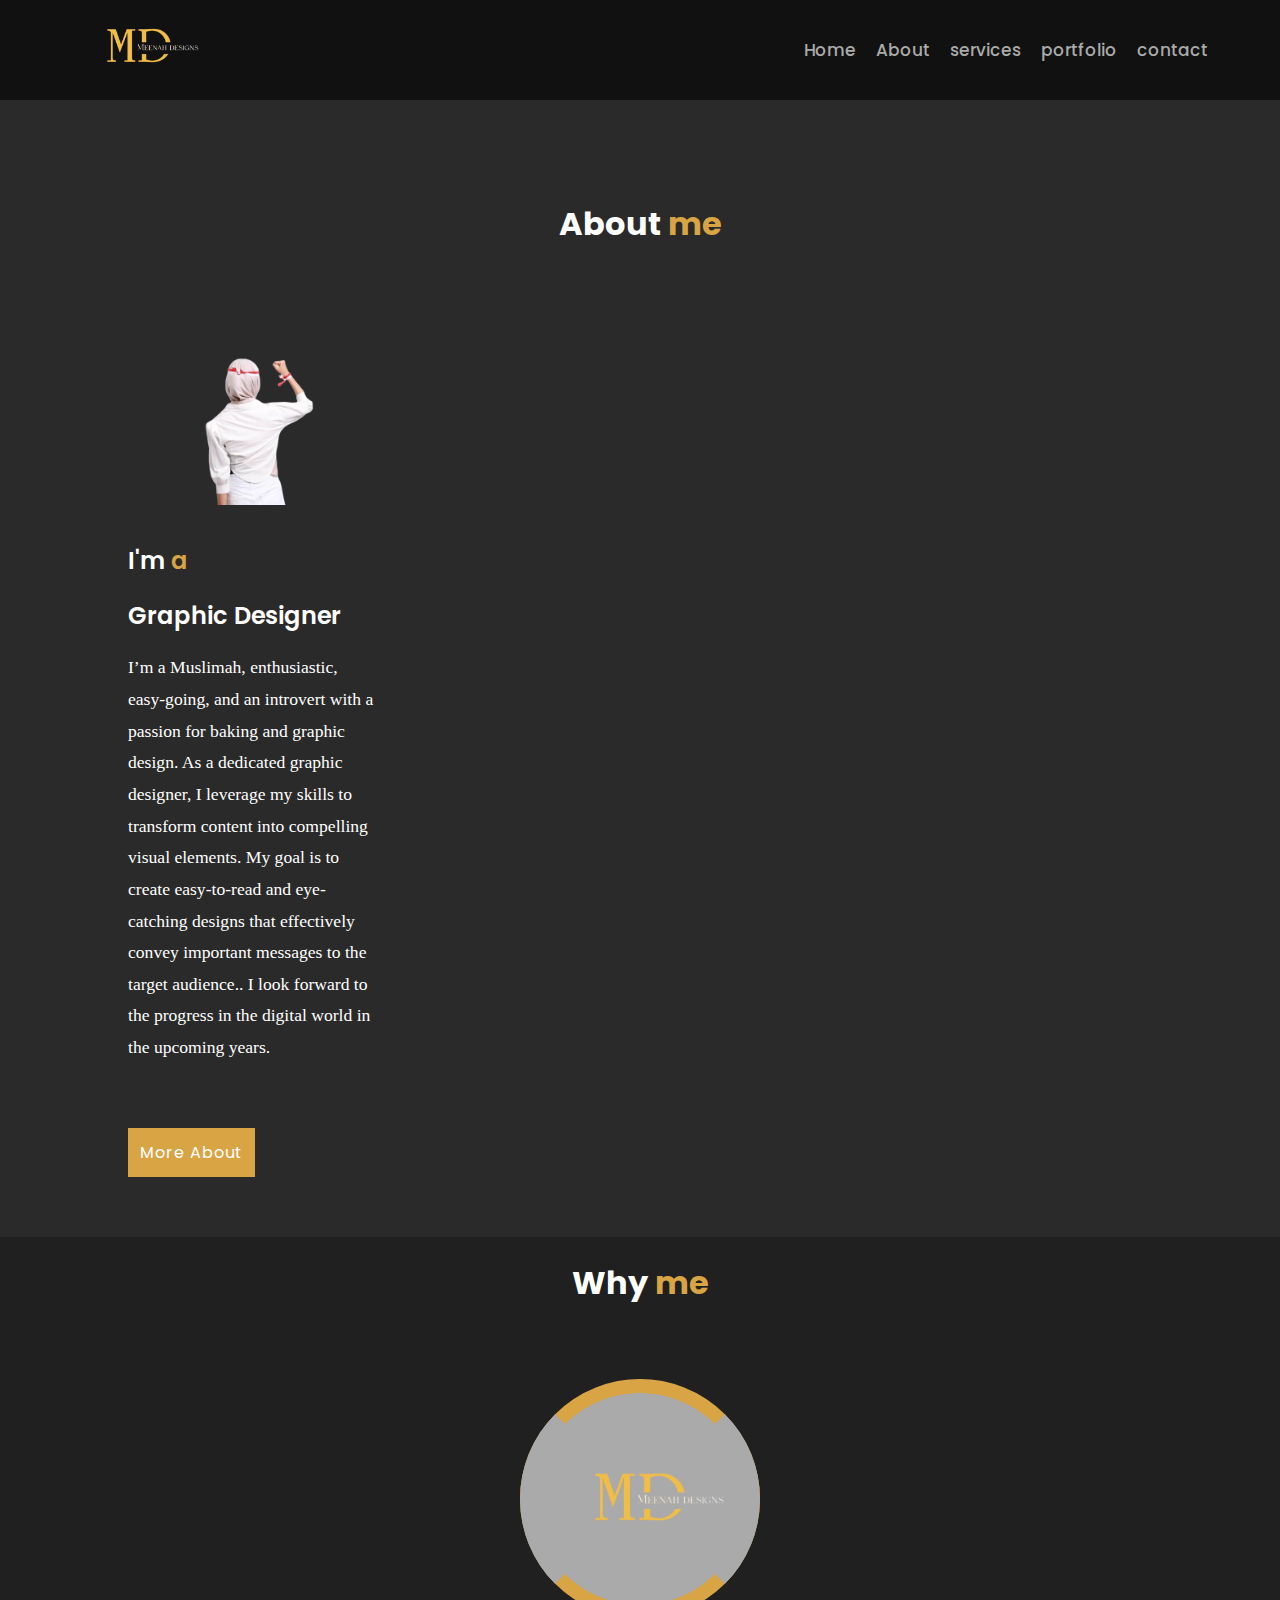
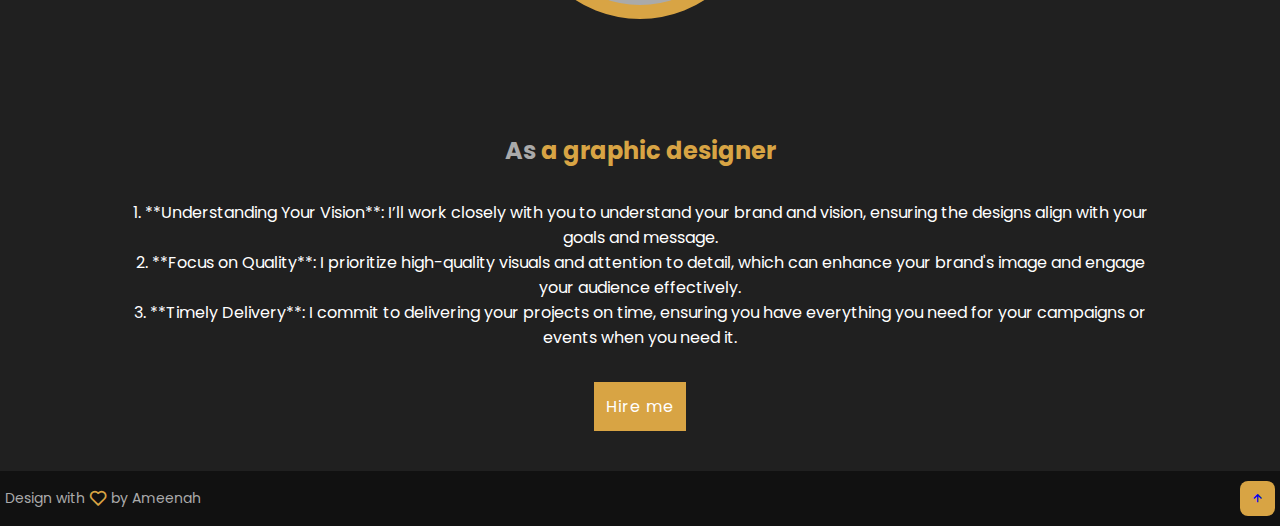
<file: about.html>
<!DOCTYPE html>
<html lang="en">
<head>
    <meta charset="UTF-8">
     <meta name="viewport" content ="width=device-width" initial-scale="1.0"/>
    
    <meta name="description" content="final project">
    <title>project</title>
    <Link rel="stylesheet" href="style.css">
      <link rel="stylesheet"
href="https://unpkg.com/boxicons@latest/css/boxicons.min.css">
  
</head>
<body>
    <!-------------- header --------------->
    <header class="header">
        <a href="#"><img src="logo.png" alt="logo">
          </a>
          <div class="navmenu" id="navmenu">
              <!-- JavaScript onclick -->
        <i class="bx bx-window-close" onclick="closeMenu()"></i>
        <ul>
               <li><a href="index.html">Home</a></li>
               <li><a href="about.html">About</a></li>
               <li><a href="services.html">services</a></li>
              <li><a href="portfolio.html">portfolio</a></li>
              <li><a href="contact.html">contact</a></li>
           </ul>
             
          </div>
           <i class="bx bx-menu" onclick="openMenu()"></i>
    </header>
    
    <!------------sub header------------>
    <section class="sub-header" id="sub-header">
        <h1>About <span>me</span></h1>
    </section>
    
   <!---------aboutsection  ------------->
   <section class="about" id="about">
       <div class="about-img">
           <img src="second.png" alt="second photo">
       </div>
       
       <div class="about-text">
           <h4>I'm <span>a</span></h4>
           <h4>Graphic Designer</h4>
           <p>I’m a Muslimah, enthusiastic, easy-going, and an introvert with a passion for baking and graphic design. As a dedicated graphic designer, I leverage my skills to transform content into compelling visual elements. My goal is to create easy-to-read and eye-catching designs that effectively convey important messages to the target audience.. I look forward to the progress in the digital world in the upcoming years.</p>
          <a href="" class="btn">More About</a>
       </div>
   </section>
   <section class="others" id="others">
       <div class="sub-text-title">
           <h2>Why <span>me</span></h2>
       </div>
       
           
     <div class="others-img">
         <img src="logo.png" alt="">
         <span class="circle-spin"></span>
     </div>
       <div class="others-text">
           <h3>As <span>a graphic designer</span></h3>
           <p>1. **Understanding Your Vision**: I’ll work closely with you to understand your brand and vision, ensuring the designs align with your goals and message.



           <p>2. **Focus on Quality**: I prioritize high-quality visuals and attention to detail, which can enhance your brand's image and engage your audience effectively.
           </p>
           <p>3. **Timely Delivery**: I commit to delivering your projects on time, ensuring you have everything you need for your campaigns or events when you need it.</p></p>
       </div>
       <div><a href="#" class="btn">Hire me</a></div>
   </section>
   
   
   <!-------service section -- ------>
   
   <!-------portfolio section  -------->
   
   <!------------contact section---------->
   
   
   <!------------ footer ---------->
   <footer class="footer">
       <div class="attribution">
         <p>Design with<i class="bx bx-heart"></i> by Ameenah</p>
           </div>
        <div class="move-up">
           <a href="#sub-header"><i class="bx bx-up-arrow-alt"></i></a> 
        </div>
   </footer>
   <!-- js for toggle menu-->
   <script>
       var navMenu = document.getElementById("navmenu");
       
       function openMenu() {
           navMenu.style.right= "O";
       }
       
       function closeMenu() {
           navMenu.style.right= "-200px";
       }
   </script>
</body>
</html>
</file>
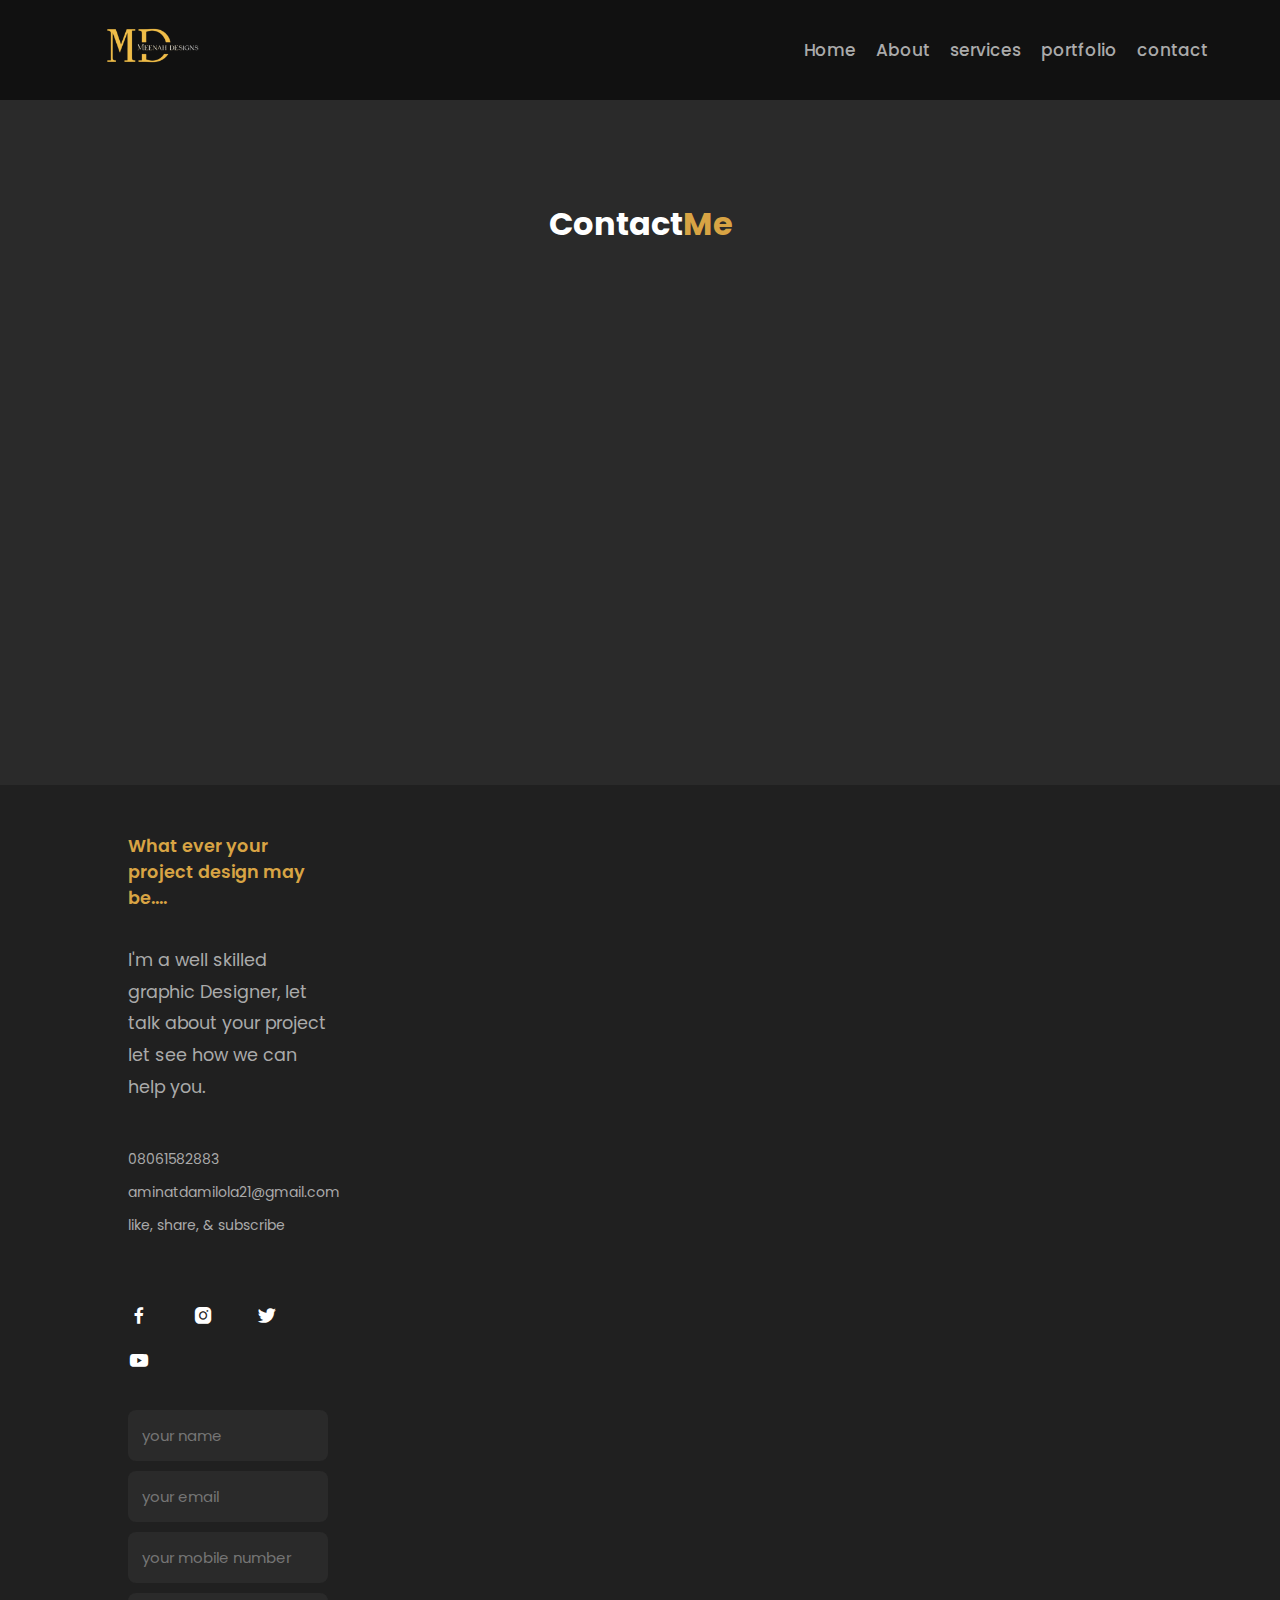
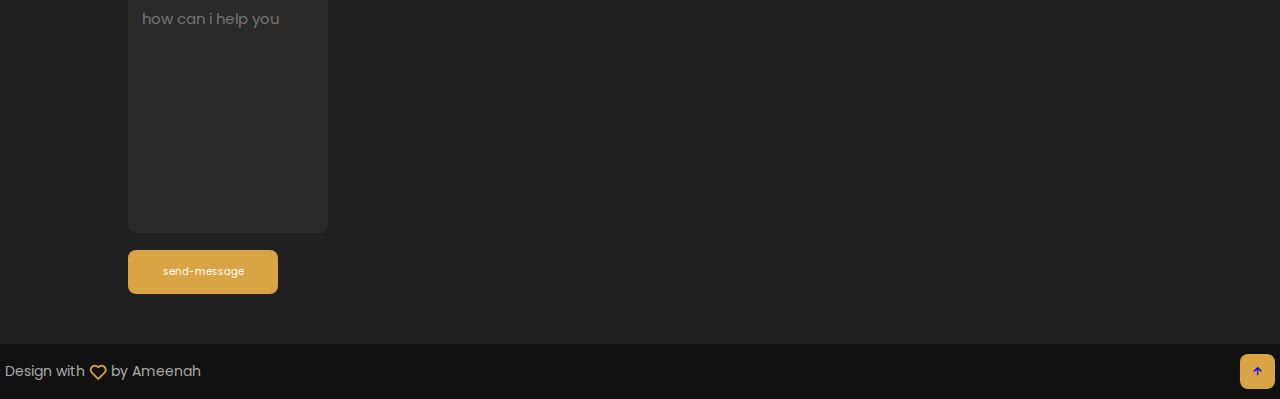
<file: contact.html>
<!DOCTYPE html>
<html lang="en">
<head>
    <meta charset="UTF-8">
     <meta name="viewport" content ="width=device-width" initial-scale="1.0"/>
    
    <meta name="description" content="final project">
    <title>project</title>
    <Link rel="stylesheet" href="style.css">
      <link rel="stylesheet"
href="https://unpkg.com/boxicons@latest/css/boxicons.min.css">
  
</head>
<body>
    <!-------------- header --------------->
    <header class="header">
        <a href="#"><img src="logo.png" alt="logo">
          </a>
          <div class="navmenu" id="navmenu">
              <!-- JavaScript onclick -->
        <i class="bx bx-window-close" onclick="closeMenu()"></i>
        <ul>
               <li><a href="index.html">Home</a></li>
               <li><a href="about.html">About</a></li>
               <li><a href="services.html">services</a></li>
              <li><a href="portfolio.html">portfolio</a></li>
              <li><a href="contact.html">contact</a></li>
           </ul>
             
          </div>
           <i class="bx bx-menu" onclick="openMenu()"></i>
     </header>
    
    <!------------sub header------------>
    <section class="sub-header" id="sub-header">
            <h1>Contact<span>Me</span></h1>
    </section>
    
   <!---------contact section ------------->
   <section class="map">
      <iframe src="https://www.google.com/maps/embed?pb=!1m18!1m12!1m3!1d8627.420168926905!2d4.074430684367438!3d7.4994720106212105!2m3!1f0!2f0!3f0!3m2!1i1024!2i768!4f13.1!3m3!1m2!1s0x1039c1bdace576bf%3A0xa9f483c3f9acd48c!2sPolice%20Station%2C%20Iyana%20Offa!5e0!3m2!1sen!2sng!4v1744709627133!5m2!1sen!2sng" width="300" height="450" style="border:0;" allowfullscreen="" loading="lazy" referrerpolicy="no-referrer-when-downgrade"></iframe>
  
      </div>
   </section>
   
   <section class="contact" id="contact">
       
       <h4 class="dot">What ever your project design may be....</h4>
       <p>I'm a well skilled graphic Designer, let talk about your project let see how we can help you.</p>
       <div class="list">
       <li><a href="#">08061582883</a> </li>
       <li><a href="#">aminatdamilola21@gmail.com</a> </li>
       <li><a href="#">like, share, & subscribe</a> </li>
       </div>
       
       <div class="icons">
          <a href="#"><i class="bx bxl-facebook"></i></a>
        <a href="#"><i class="bx bxl-instagram-alt"></i></a>
        <a href="#"><i class="bx bxl-twitter"></i></a>
        <a href="#"><i class="bx bxl-youtube"></i></a>
       </div>
       <div class="contact-form">
           <form action="">
           <input type="name" placeholder="your name" required>
           <input type="email" placeholder="your email" required>
           <input type="number" placeholder="your mobile number" required>
          <textarea rows="10" cols="20" name ="" id="" placeholder="how can i help you" requied></textarea>
           <input type="submit" value="send-message" class="submit">
           </form>
       </div>
   </section>
   
   
   <!-------service section -- ------>
   
   <!-------portfolio section  -------->
   
   <!------------contact section---------->
   
   </section>
   <!------------ footer ---------->
   <footer class="footer">
       <div class="attribution">
         <p>Design with<i class="bx bx-heart"></i> by Ameenah</p>
           </div>
        <div class="move-up">
           <a href="#sub-header"><i class="bx bx-up-arrow-alt"></i></a> 
        </div>
   </footer>
   <!-- js for toggle menu-->
   <script>
       var navMenu = document.getElementById("navmenu");
       
       function openMenu() {
           navMenu.style.right= "O";
       }
       
       function closeMenu() {
           navMenu.style.right= "-200px";
       }
   </script>
</body>
</html>
</file>
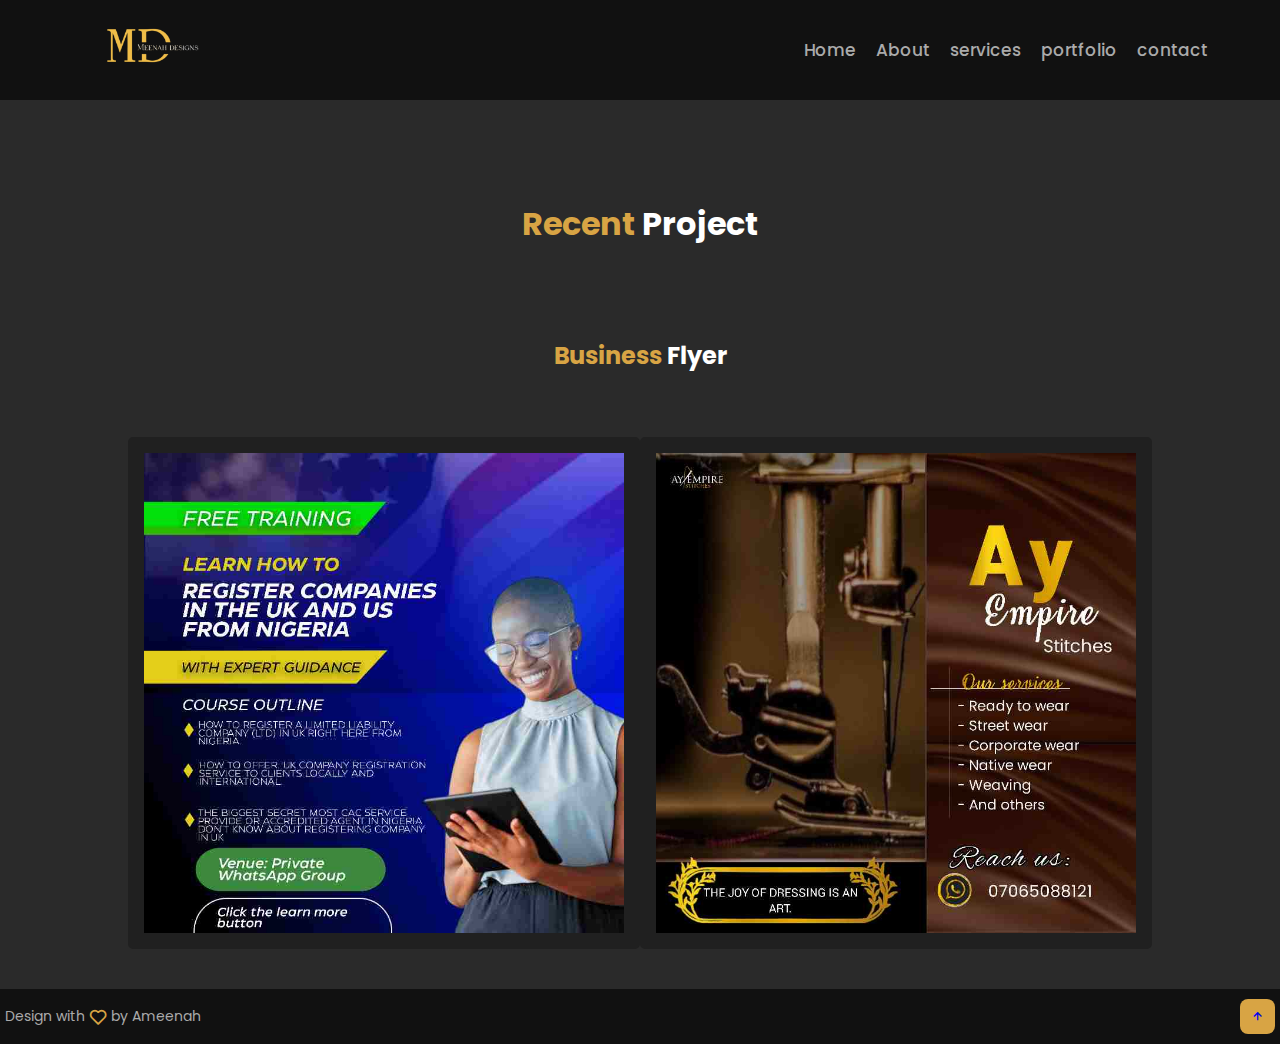
<file: portfolio.html>
<!DOCTYPE html>
<html lang="en">
<head>
    <meta charset="UTF-8">
     <meta name="viewport" content ="width=device-width" initial-scale="1.0"/>
    
    <meta name="description" content="final project">
    <title>project</title>
    <Link rel="stylesheet" href="style.css">
      <link rel="stylesheet"
href="https://unpkg.com/boxicons@latest/css/boxicons.min.css">
  
</head>
<body>
    <!-------------- header --------------->
    <header class="header">
        <a href="#"><img src="logo.png" alt="logo">
          </a>
          <div class="navmenu" id="navmenu">
              <!-- JavaScript onclick -->
        <i class="bx bx-window-close" onclick="closeMenu()"></i>
        <ul>
               <li><a href="index.html">Home</a></li>
               <li><a href="about.html">About</a></li>
               <li><a href="services.html">services</a></li>
              <li><a href="portfolio.html">portfolio</a></li>
              <li><a href="contact.html">contact</a></li>
           </ul>
             
          </div>
           <i class="bx bx-menu" onclick="openMenu()"></i>
    </header>
    
    <!------------sub header------------>
    <section class="sub-header" id="sub-header">
        <h1><span>Recent </span>Project</h1>
    </section>
    
   <!---------service section ------------->
   
   

   
   <!-------portfolio section  -------->
   
   <section class="portfolio" id="portfolio">
       <div class="text-title">
         <h2><span>Business </span>Flyer</h2>
       </div>
       <div class="portfolio-content">
           <div class="row">
               <img src="project1.jpg" alt="">
               <div class="cover">
               <h5>Social media design</h5>
               <p>This is a social media design with a multiple color along side a background gradient color blue, which indicate peace, trust  and tranquility.</p>
               <a href="#"><i class="bx bx-link-alt"></i>
           </a>
           </div>
           </div>
           
             <div class="row">
               <img src="project2.jpg" alt="" id="image">
               <div class="cover">
               <h5>Business flyer design</h5>
               <p>This is a business flyer design of concise detail on the services they render and with quality visual element.</p>
               <a href="#"><i class="bx bx-link-alt"></i>
           </a>
           </div>
           </div>
           <!-- link-external -->
           
           
           
           
           
           
   </section>
   
   
   <!------------contact section---------->
   
   </section>
   <!------------ footer ---------->
   <footer class="footer">
       <div class="attribution">
         <p>Design with<i class="bx bx-heart"></i> by Ameenah</p>
           </div>
        <div class="move-up">
           <a href="#sub-header"><i class="bx bx-up-arrow-alt"></i></a> 
        </div>
   </footer>
   <!-- js for toggle menu-->
   <script>
       var navMenu = document.getElementById("navmenu");
       
       function openMenu() {
           navMenu.style.right= "O";
       }
       
       function closeMenu() {
           navMenu.style.right= "-200px";
       }
   </script>
</body>
</html>
</file>
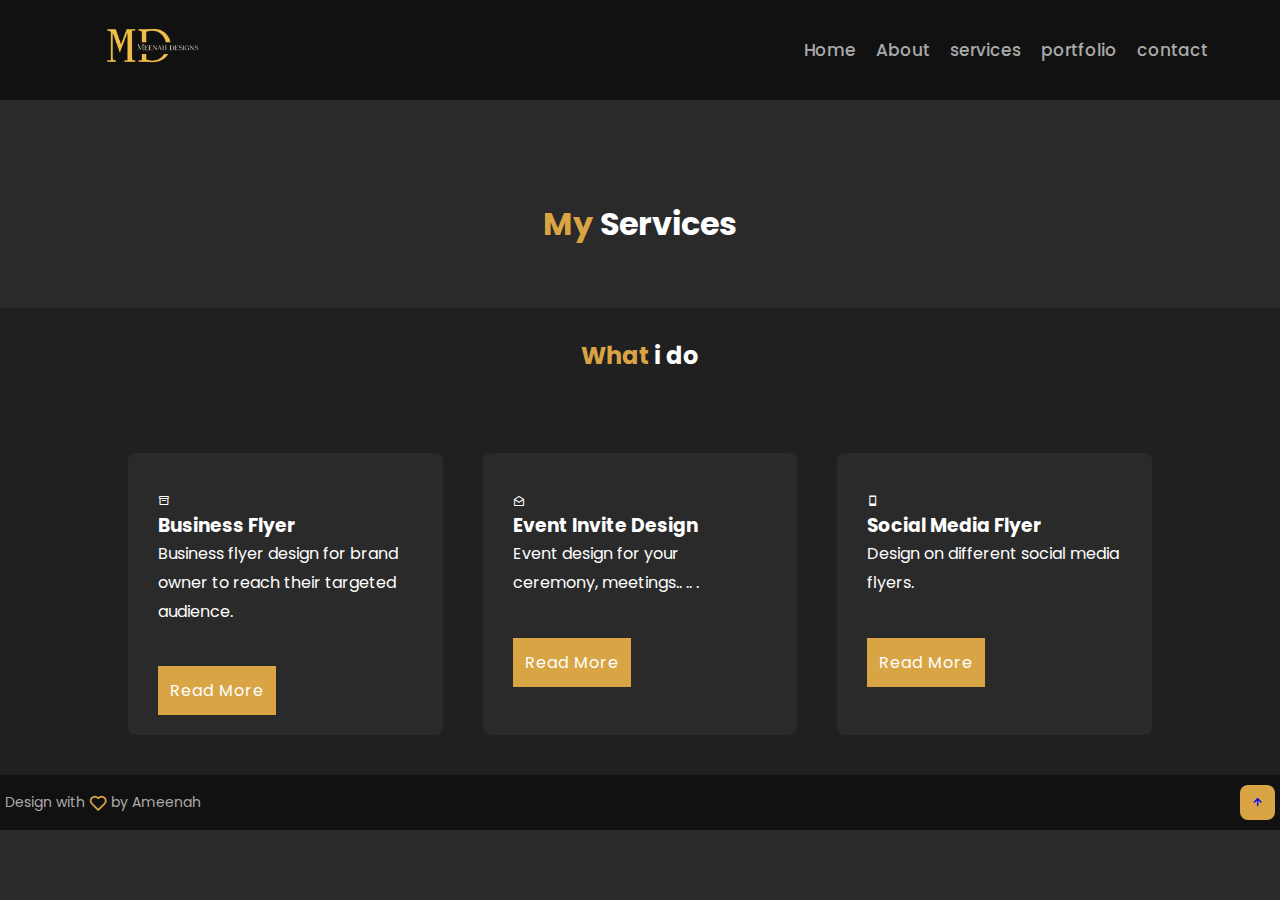
<file: services.html>
<!DOCTYPE html>
<html lang="en">
<head>
    <meta charset="UTF-8">
     <meta name="viewport" content ="width=device-width" initial-scale="1.0"/>
    
    <meta name="description" content="final project">
    <title>project</title>
    <Link rel="stylesheet" href="style.css">
      <link rel="stylesheet"
href="https://unpkg.com/boxicons@latest/css/boxicons.min.css">
  
</head>
<body>
    <!-------------- header --------------->
    <header class="header">
        <a href="#"><img src="logo.png" alt="logo">
          </a>
          <div class="navmenu" id="navmenu">
              <!-- JavaScript onclick -->
        <i class="bx bx-window-close" onclick="closeMenu()"></i>
        <ul>
               <li><a href="index.html">Home</a></li>
               <li><a href="about.html">About</a></li>
               <li><a href="services.html">services</a></li>
              <li><a href="portfolio.html">portfolio</a></li>
              <li><a href="contact.html">contact</a></li>
           </ul>
             
          </div>
           <i class="bx bx-menu" onclick="openMenu()"></i>
    </header>
    
    <!------------sub header------------>
    <section class="sub-header" id="sub-header">
        <h1><span>My </span>Services</h1>
    </section>
    
   <!---------service section ------------->
   <section class="services" id="service">
       <div class="text-title">
         <h2><span>What</span> i do</h2>
       </div>
       <div class="services-content">
           <div class="box">
             <div class="icons">
             <i class="bx bx-box"></i> 
               </div>
            <h3>Business Flyer</h3>
            <p>Business flyer design for brand owner to reach their targeted audience.</p>
            <a href="#" class="btn">Read More</a>
           </div>
           
             <div class="box">
             <div class="icons">
             <i class="bx bx-envelope-open"></i> 
               </div>
            <h3>Event Invite Design</h3>
            <p>Event design for your ceremony, meetings.. ..
            .</p>
            <a href="#" class="btn">Read More</a>
           </div>
           
           <div class="box">
             <div class="icons">
             <i class="bx bx-mobile"></i> 
               </div>
            <h3>Social Media Flyer</h3>
            <p>Design on different social media flyers.</p>
            <a href="#" class="btn">Read More</a>
           </div>
       </div>
   
   
   <!-------service section -- ------>
   
   <!-------portfolio section  -------->
   
   <!------------contact section---------->
   
   </section>
   <!------------ footer ---------->
   <footer class="footer">
       <div class="attribution">
         <p>Design with<i class="bx bx-heart"></i> by Ameenah</p>
           </div>
        <div class="move-up">
           <a href="#sub-header"><i class="bx bx-up-arrow-alt"></i></a> 
        </div>
   </footer>
   <!-- js for toggle menu-->
   <script>
       var navMenu = document.getElementById("navmenu");
       
       function openMenu() {
           navMenu.style.right= "O";
       }
       
       function closeMenu() {
           navMenu.style.right= "-200px";
       }
   </script>
</body>
</html>
</file>
<file: style.css>
@import url('https://fonts.googleapis.com/css2?family=Poppins:ital,wght@0,100;0,200;0,300;0,400;0,500;0,600;0,700;0,800;0,900;1,100;1,200;1,300;1,400;1,500;1,600;1,700;1,800;1,900&display=swap');
*{
    padding:0;
    margin:0;
    font-family: "Poppins", sans-serif;
    box-sizing:border-box;
    scroll-behaviour: smooth ;
    text-decoration:none;
    list-style:none;
}
:root{
    --bg-color-one:#2a2a2a;
    --bg-color-two:#202020;
    --bg-color-sides:#111;
     --text-color-one:#fff;
     --text-color-two:#aaa;
     --main-color:#D8A444;
      --big-font:3rem;
       --h2-font:2rem;
       --p-font:1.1rem;
}


html. body{
    overflow-x: hidden;
}


body{
    background-color:var(--bg-color-one);
    color :var( --text-color-one);
}

header{
    width: 100%;
    height :100px;
    position : fixed;
    top:0;
    right :0;
    bottom :0;
    left:0;
    z-index:1000;
    display :flex;
    align-items: center ;
    background-color:var(--bg-color-sides);
    padding :1px 1px;
    transition:all .45s ease ;
    justify-content: space-between;
}
 .header img{
     width: 150px;
 } 
.header .bx{
    display:none;
}
.navmenu{
    flex :1;
    text-align: right ;
}


.navmenu ul li{
    display: inline-block;
    padding :4px 6px;
    margin:0 2px;
    position : relative ;
}

.navmenu a{
    color:var(--text-color-two);
    font-size:17px;
    font-weight:500;
    transition:all .45s ease;
}

.navmenu a:hover, .navmenu a:active {
    color :var(--main-color);
}
    
 section {
     padding:30px 10% 40px;
 }

span{
    color:var(--main-color);
}

.home{
    position: relative ;
    height:100vh;
    width :90%;
    display :flex;
    align-items: center ;
    justify-content: center ;
    color :var(--text-color-one);
    margin-right:px;
    }
 .home::before {
     content :'';
  background-image :
   url('first.png');
     background-repeat:no-repeat;
     background-size:cover;
     position: absolute ;
     opacity :0.3;
     top:0px;
     left:0px;
     bottom:0px;
     right :0;
     width :100vw;
     height :100vh;
     z-index:1000;
     display :flex;
     align-items: center ;
     justify-content: center ;
 }
.show {
    margin:60px 0 20px;
}
.first {
    display : inline-block;
    margin-right:7px;
    padding :0 7px;
    line-height:20px;
    font-size:20px;
    font-weight:500px;
    border-radius:5px;
    background-color:var(--main-color);
    color:var(--text-color-one);
}

.second {
    display : inline-block;
    color:var(--text-color-two);
}


.home-content h1{
    font-size:var(--big-font);
    font-weight:700px;
    color:var(--text-color-one);
    line-height:1.1;
    margin :0 0 8px;
} 

.home-content h3{
    color :var(--text-color-one);
    margin: 0 0 15px;
    font-size:2rem;
    font-weight:700;
    line-height:1.1;
} 
.home-content p{
    color:var(--text-color-two);
    font-size:var(--p-font);
    line-height:1.5;
    margin-bottom:40px;
} 
.button {
    display : inline-block;
    align-items: center ;
    justify-content: center ;
}
.btn{
    display : inline-block;
    padding :12px;
    background-color:var(--main-color);
    font-size:1rem;
    font-weight:500px;
    color:var(--text-color-one);
    letter-spacing:1px;
    transition:all .45s ease;
}
.btn:hover{
    transform:scale(0.9);
}

.about {
    display:grid;
    grid-template-columns:  repeat(1 , 250px);
    align-items : center ;
    
    gap:1rem;
    background-color:var()
    
    }

.about-img img{
    max-width:400px;
    width:100%;
    height: auto ;
    border-radius:5px;
    
} 
.about-text h2{
    font-size:var(--h2-font);
    line-height:1;
} 
.about-text h4{
    font-size:24px;
    font-weight:600;
    color :var(--text-color-one);
    line-height:1.7;
    margin :13px 0 15px;
} 
.about-text p{
    font-size:var(--p-font);
    font-family:'Time new Roman', Time, serif;
    line-height:1.8;
    margin-bottom:4rem;
    
    
   
} 
.services {
    background-color:var(--bg-color-two);
}

.text-title{
    text-align: center;
}
.text-title h2{
    font-size:var(--h2-font);
}
.services-content{
    display :grid;
    grid-template-columns: repeat(auto-fit, minmax(250px, auto));
    gap:2.5rem;
    margin-top:5rem;
}

.services-content .box{
    background-color:var(--bg-color-one);
    padding:20px 30px;
    border-radius:8px;
    transition:all 45s ease;
}

.services-content .box:hover{
    transform:translateY(-8px);
}

.services-content .icons{
    font-size:12px;
    margin-top:20px;
} 
.service-content h3{
    font-size:24px;
    font-weight:600;
    color:var(--text-color-one);
    margin-bottom:15px;
} 

.services-content p{
    color :var(--text-color-one);
    font-size:1rem;
    line-height:1.8;
    margin-bottom:40px;
}
.portfolio-content{
    display:grid;
    grid-template-columns: repeat(auto-fit, minmax(200px, auto));
    align-items: center ;
    margin-top:4rem;
    overflow-x:clip;
    position : relative ;
} 

.portfolio~content .row{
    position: relative;
    overflow : hidden ; 
    cursor:pointer;
} 
.portfolio-content .row img{
    width:100%;
    display: block ;
    border-radius:5px;
    border:16px solid var(--bg-color-two);
    transition:transform 0.5s;
}

.portfolio-content .row .cover{
    width:100%;
    height:0;
    position: absolute ;
    left:0;
    bottom :0;
   overflow : hidden ;
    display:flex;
    flex-direction:column;
    align-items: center ;
background-image:linear-gradient(rgba(0,0,0,0.7),#D8A444);
    border-radius:8px;
    padding :0 20px;
    transition: height o.5s;
    
} 
.portfolio-content .row .cover h5{
    font-size:20px;
    font-weight:600;
    margin :15px 0;
   }
   .portfolio-content .row .cover p{
       text-align: center ;
       color:var(--text-color-two);
       line-height:1.8;
   }
   
   .portfolio-content .row .cover i{
       width:60px;
       height:60px;
       font-size:20px;
       margin-top:20px;
       display :flex;
       align-items: center ;
       justify-content: center ;
       border-radius:50%;
      background-color:var(--text-color-one);
   } 
   
   
  .contact {
      background-color:var(--bg-color-two);
      display:grid;
      grid-template-columns: repeat(1, 200px);
      align-items: center ;
      gap:1.0rem;/* 2.5 */
      /* repeat (2 1fr)*/
  }
  .contact h2{
      font-size:1.5rem;
      line-height:1;
  } 
  .contact h4{
      margin:18px 0px;
      font-size:20px;
      font-weight:600;
      color :var(--text-color-one);
 } 
 .contact p{
     color:var(--text-color-two);
     font-size:var(--p-font);
     margin-bottom:30px;
     line-height:1.8;
 } 
 .contact .list{
     margin-bottom:2.5rem;
 }
 .contact .list li{
     margin-bottom:12px;
 }
 
.contact .list li a{
     display : block ;
     color :var(--text-color-two);
     font-size:14px;
     transition:all .45s ease;
 }
 
 .contact .list li a:hover{
     color:var(--text-color-one);
     transform:translateY(5px);
 } 
 .contact .icons  i{
     width :45px;
     height :45px;
     color:var(--text-color-one);
     font-size:22px;
     display: inline-block;
     align-items: center ;
     justify-content: center ;
     margin-right:15px;
     transition:all .45s ease;
 }
 .contact icons li:hover{
     color :var(--main-color);
 } 
 .contact-form form {
     position : relative ;
     
 }
 
 .contact-form form input, .contact-form form textarea{
     width :100%;
     padding :14px;
     background-color:var(--bg-color-one);
     color :var(--text-color-one);
     border :none;
     outline :none;
     font-size:15px;
     border-radius:8px;
     margin-bottom:10px;
 } 
 
 .contact-form form textarea{
     resize:none;
     height:240px;
 } 
 .contact-form form .submit {
     width :150px;
     display : inline-block;
     font-size:10px;
     background-color:var(--main-color);
     color:var(--text-color-one);
     transition:all .45s ease;
 }
 .contact-form .submit:hover{
     transform:scale(1.1);
     cursor :pointer;
 }
 .footer{
     padding :10px 5px;/* 20 15 */
     display :flex;
     align-items: center ;
     flex-wrap:wrap;
     justify-content:space-between;
     gap:1rem;/* 2 */
     background-color:var(--bg-color-sides);
 } 
 .footer .attribution p {
     color:var(--text-color-two);
     font-size:14px;/* 14 */
     display :flex;
     align-items: center ;
     
 }
 .footer .attribution i{
     color :var(--main-color);
     font-size:20px;
     margin : 0 3px;
 }
 
 .footer .move-up i{
     padding :10px;
     border-radius: 8px;
     font-size:15px;
     background-color:var(--main-color);
 }
 
 @media (max-width: 1480px) {
     .header{
         padding:12px 5%;
         transition :1s;
          }
          
          section {
           margin-top:20px;  
          }
          footer{
              padding :12px 7%;
          }
 }
 
 @media (max-width:1100px){
     :root{
          --big-font:3rem;
       --h2-font:2.5rem;
       --p-font:1rem;
     }
     .home {
         height :87vh;
         font-size:2.3rem;
         
     }
 }
 
 @media (max-width:920px){
     .about, .contact {
         grid-template:1fr;
         
     }
     .about-img img{
         width :100%;
         height : auto ;
         max-width:100%;
     }
 }
 @media (max-width:700px){
     .header .bx{
         display : block ;
         color :var(--text-color-one);
         margin :10px;
         font-size:30px;
         cursor :pointer;
     }
     .navmenu ul{
         padding :30px;
         
     }
     .navmenu ul li{
         display : block ;
     }
     .navmenu{
         position : fixed ;
      background-color:var(--bg-color-sides);
      height :100%;
      width :200px;
      top:0;
      right :-200px;
      z-index:2;
      transition :all .45s ease;
      text-align: center ;
      
      
     }
     
     .navmenu a{
         display : block ;
         margin :17px;
         font-size:20px;
         transition :all .45s ease;
         color :var(--text-color-one);
     }
     
 }
 

 
 @media(max-width:480px){
      .home{
    font-size:30px; 
    
 } 
 .home h3{
     font-size:20px;
 }
 .portfolio-content{
     grid-template-columns: repeat(auto-fit,minmax(200px, auto));
     
 }
 .portfolio-coontent .nav .cover p{
     font-size:13px;
     line-height:1.5px;
     
 }
 h5{
     font-size:15px;
     max-width:10px;
 }
  
 
 }

/............   webpages     ............/

#sub-header {
    height :70vh;
    width :100px;
    background-image:
linear-gradient(rgba(0,0,0,0.9),rgba(0,0,0,0.9)),url("./images/first.png");
    
 }
 .sub-header h1{
     margin-top:150px;
     font-size: 2rem;
     text-align: center ;
 }
 #others{
     background-color:var(--bg-color-two);
 }
 
 .others{
     display:flex;
     flex-direction:column;
     align-items: center ;
     justify-content: center ;
     gap:2rem;
 } 
 .text-title h2{
     font-size:1.5rem;
 }
 .sub-text-title{
     text-align: center ;
     
 }
 .sub-text-title h2{
     font-size:2rem;
     line-height:1;
 }
 .others-img{
      position : relative ;
     width :15rem;
     height :15rem;
     margin-top:3rem;
     border-radius:50%;
     display:flex;
     align-items: center ;
     justify-content: center ;
     top:100;
 }
 
 .others-img img{
     width :100%;
     border-radius:50%;
     border:14px solid var(--main-color);
     background-color:var(--text-color-two);
 }
.others-img .circle-spin{
    position: absolute;
    top:50%;
    left:50%;
    transform: translate(-50%, -50%) rotate(360deg);
    
    width :100%;
    height :100%;
    border-radius:50%;
    border-top:2rem solid transparent;
    border-bottom:2rem solid transparent;
    border-left:2rem solid var(--text-color-two);
    border-right:2rem solid var(--text-color-two);
    
}
  
      
      
      
  
.others-text{
    padding-top:50px;
    text-align: center ;
} 

 .others-text h3{
     font-size:1.5rem;
     margin :2rem 0;
     color:var(--text-color-two);
 } 
 
 .map{
     max-width:250px;
     width :100%;
     padding :0;
 }
 .contact .dot{
     font-size:1.1rem;/* 1.7 */
     color :var(--main-color);
 }
</file>
